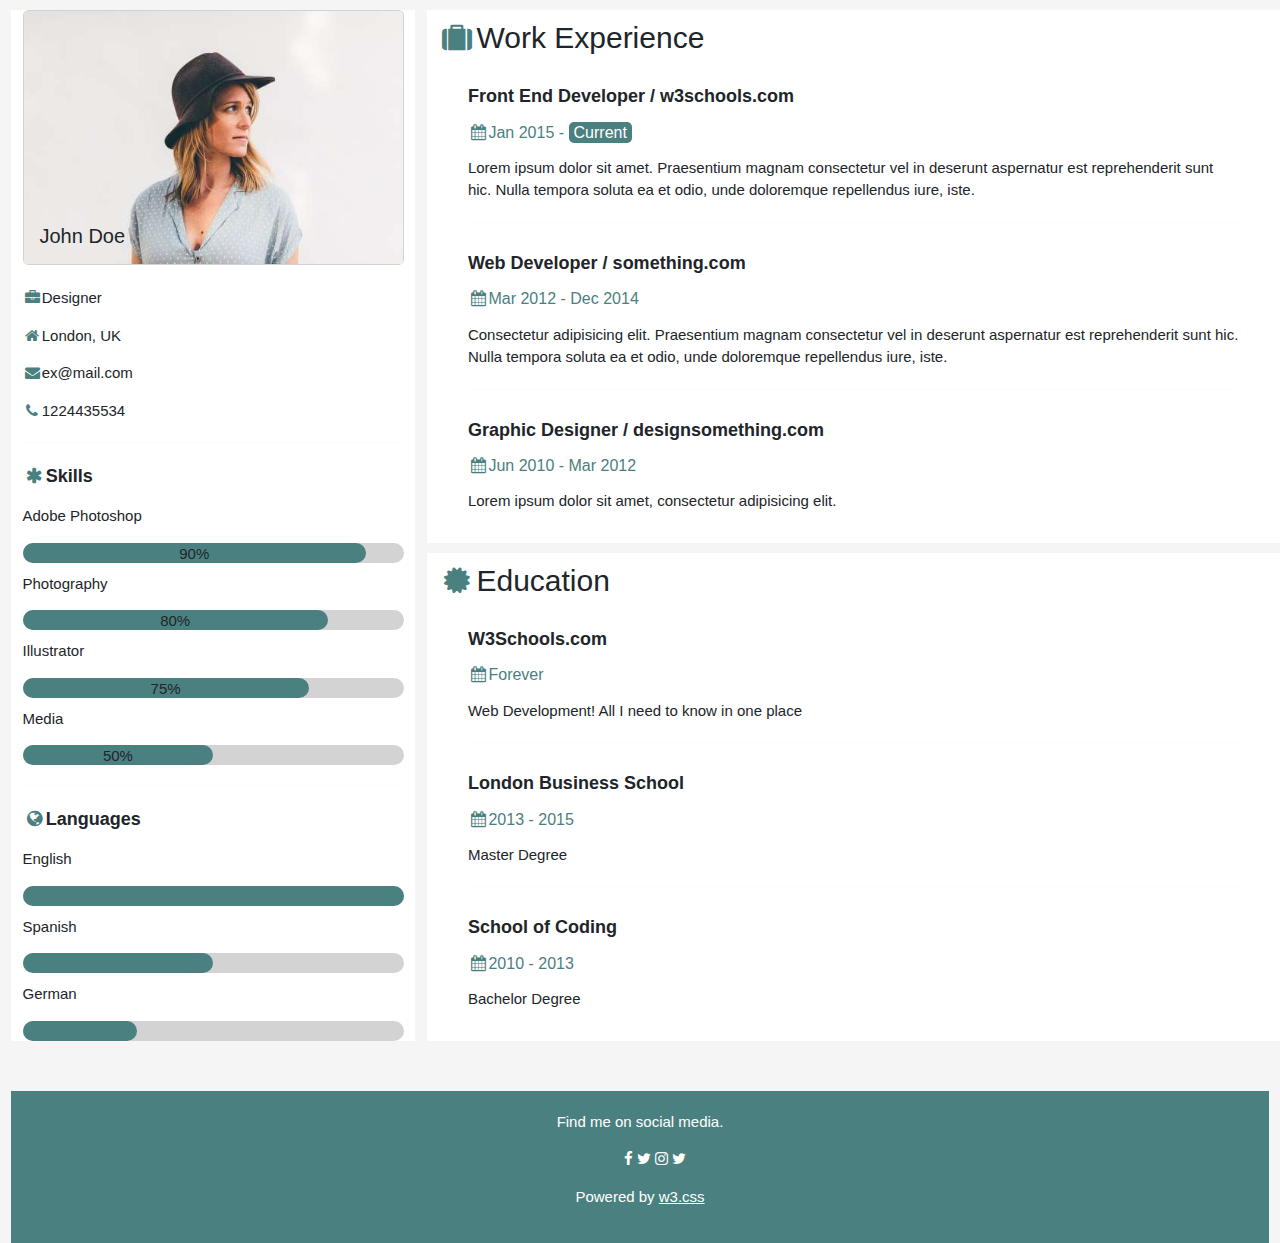
<file: index.html>
<!DOCTYPE html>
<html lang="en">

<head>
    <meta charset="UTF-8">
    <meta http-equiv="X-UA-Compatible" content="IE=edge">
    <meta name="viewport" content="width=device-width, initial-scale=1.0">
    <link href="https://cdn.jsdelivr.net/npm/bootstrap@5.1.3/dist/css/bootstrap.min.css" rel="stylesheet">
    <script src="https://cdn.jsdelivr.net/npm/bootstrap@5.1.3/dist/js/bootstrap.bundle.min.js"></script>
    <link rel="stylesheet" href="https://www.w3schools.com/w3css/4/w3.css">
    <link rel='stylesheet' href='https://fonts.googleapis.com/css?family=Roboto'>
    <link rel="stylesheet" href="https://cdnjs.cloudflare.com/ajax/libs/font-awesome/4.7.0/css/font-awesome.min.css">
    <title>My resume</title>
    <link rel="stylesheet" href="style.css">

</head>

<body>
    <div class="">
        <div class="container-fluid profile">
            <div class="row">
                <div class="col-md-4 ">


                    <div class="container profile-side ">


                        <div style="margin-top: 10px;">
                            <div class="card ">
                                <img class="card-img-top" style="width: 100%;" src="avatar_hat.jpg" alt="Card image">
                                <div class="card-img-ov erlay">
                                    <h4 class="card-title bottom-left">John Doe</h4>
                                </div>

                            </div>
                        </div>

                        <div class="profile-info mt-4">
                            <p><i class="fa fa-briefcase fa-fw"></i>Designer</p>
                            <p><i class="fa fa-home fa-fw"></i>London, UK</p>
                            <p><i class="fa fa-envelope fa-fw"></i>ex@mail.com</p>
                            <p><i class="fa fa-phone fa-fw"></i>1224435534</p>
                        </div>
                        <hr>
                        <p class="w3-large"><b><i class="fa fa-asterisk fa-fw "></i>Skills</b></p>
                        <p>Adobe Photoshop</p>
                        <div class="Photoshop">
                            <div class="Photoshop-1">90%</div>
                        </div>

                        <p style="margin-top:10px;">Photography</p>
                        <div class="Photoshop">
                            <div class="Photoshop-1" style="width: 80%">80%</div>
                        </div>

                        <p style="margin-top:10px;">Illustrator</p>
                        <div class="Photoshop">
                            <div class="Photoshop-1" style="width:75% ;">75%</div>
                        </div>

                        <p style="margin-top:10px;">Media</p>
                        <div class="Photoshop">
                            <div class="Photoshop-1" style="width:50% ;">50%</div>
                        </div>

                        <hr>

                        <p class="w3-large"><b><i class="fa fa-globe fa-fw "></i>Languages</b></p>
                        <p style="margin-top:10px;">English</p>
                        <div class="Photoshop">
                            <div class="Photoshop-1" style="width:100% ;"></div>
                        </div>
                        <p style="margin-top:10px;">Spanish</p>
                        <div class="Photoshop">
                            <div class="Photoshop-1" style="width:50% ;"></div>
                        </div>
                        <p style="margin-top:10px;  ">German</p>
                        <div class="Photoshop">
                            <div class="Photoshop-1" style="width:30% ;margin-bottom: 10px;"></div>
                        </div>





                    </div>

                </div>

                <div class="col-md-8 ">
                    <div class="row" style=" background-color: white;margin-top: 10px; ">
                        <div class="container">
                            <div class="profile-info">
                                <h2><i class="fa fa-suitcase fa-fw"></i>Work Experience</h2>
                            </div>
                            <div class="work-info">
                                <h5><b>Front End Developer / w3schools.com</b></h5>
                                <h6 class="" style="margin-top: 15px; margin-bottom: 15px; color: rgb(75, 128, 128);"><i
                                        class="fa fa-calendar fa-fw "></i>Jan 2015 - <span
                                        class="cal-shape">Current</span></h6>
                                <p>Lorem ipsum dolor sit amet. Praesentium magnam consectetur vel in deserunt aspernatur
                                    est reprehenderit sunt hic. Nulla tempora soluta ea et odio, unde doloremque
                                    repellendus iure, iste.</p>
                                <hr>
                            </div>

                            <div class="work-info">
                                <h5><b>Web Developer / something.com</b></h5>
                                <h6 class="" style="margin-top: 15px; margin-bottom: 15px; color: rgb(75, 128, 128);"><i
                                        class="fa fa-calendar fa-fw "></i>Mar 2012 - Dec 2014</h6>
                                <p>Consectetur adipisicing elit. Praesentium magnam consectetur vel in deserunt
                                    aspernatur est reprehenderit sunt hic. Nulla tempora soluta ea et odio, unde
                                    doloremque repellendus iure, iste.</p>
                                <hr>
                            </div>

                            <div class="work-info">
                                <h5><b>Graphic Designer / designsomething.com</b></h5>
                                <h6 class="" style="margin-top: 15px; margin-bottom: 15px;color: rgb(75, 128, 128); "><i
                                        class="fa fa-calendar fa-fw "></i>Jun 2010 - Mar 2012</h6>
                                <p>Lorem ipsum dolor sit amet, consectetur adipisicing elit.</p>
                            </div>



                        </div>

                    </div>

                    <div class="row" style=" background-color: white; margin-top: 10px; margin-bottom: 10px;">
                        <div>
                            <div class="profile-info">
                                <h2><i class="fa fa-certificate fa-fw"></i>Education</h2>
                            </div>
                            <div class="work-info">
                                <h5><b>W3Schools.com</b></h5>
                                <h6 class="" style="margin-top: 15px; margin-bottom: 15px; color: rgb(75, 128, 128);"><i
                                        class="fa fa-calendar fa-fw "></i>Forever</h6>
                                <p>Web Development! All I need to know in one place</p>
                                <hr>
                            </div>

                            <div class="work-info">
                                <h5><b>London Business School</b></h5>
                                <h6 class="" style="margin-top: 15px; margin-bottom: 15px; color: rgb(75, 128, 128);"><i
                                        class="fa fa-calendar fa-fw "></i>2013 - 2015</h6>
                                <p>Master Degree</p>
                                <hr>
                            </div>

                            <div class="work-info">
                                <h5><b>School of Coding</b></h5>
                                <h6 class="" style="margin-top: 15px; margin-bottom: 15px; color: rgb(75, 128, 128);"><i
                                        class="fa fa-calendar fa-fw "></i>2010 - 2013</h6>
                                <p>Bachelor Degree</p>

                            </div>



                        </div>

                    </div>



                </div>
            </div>



            <div class="footer">
                <p>Find me on social media.</p>
                <ul>
                    <li><i class="fa fa-facebook "></i></li>
                    <li><i class="fa fa-twitter "></i></li>
                    <li><i class="fa fa-instagram"></i></li>

                    <li><i class="fa fa-twitter "></i></li>

                </ul>

                <p>Powered by <a href="index.html">w3.css</a></p>


            </div>


        </div>



    </div>


</body>

</html>
</file>
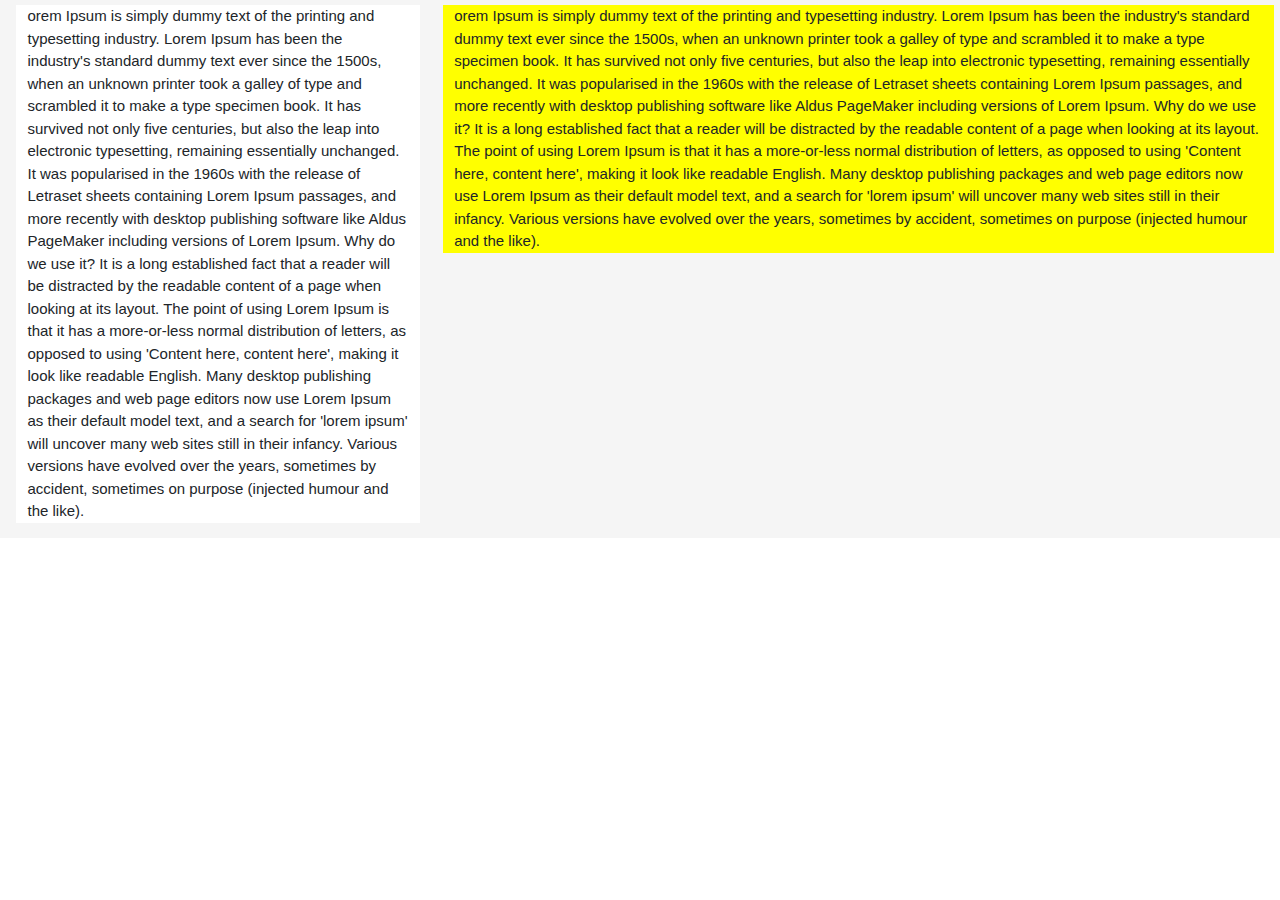
<file: home.html>
<!DOCTYPE html>
<html lang="en">
<head>
    <meta charset="UTF-8">
    <meta http-equiv="X-UA-Compatible" content="IE=edge">
    <meta name="viewport" content="width=device-width, initial-scale=1.0">
    <link href="https://cdn.jsdelivr.net/npm/bootstrap@5.1.3/dist/css/bootstrap.min.css" rel="stylesheet">
    <script src="https://cdn.jsdelivr.net/npm/bootstrap@5.1.3/dist/js/bootstrap.bundle.min.js"></script>
    <link rel="stylesheet" href="https://www.w3schools.com/w3css/4/w3.css">
    <link rel='stylesheet' href='https://fonts.googleapis.com/css?family=Roboto'>
    <link rel="stylesheet" href="https://cdnjs.cloudflare.com/ajax/libs/font-awesome/4.7.0/css/font-awesome.min.css">   
    <style>
        *{
            margin: 0px;
        }
        .bg1{
            
            background-color:white;
            margin: 5px;
        }
        .bg{
            
            background-color: whitesmoke;
        
        }
        .bg2{
            
            background-color:yellow ;
            margin: 5px;
           
           
        }
        .bg3{
            background-color: aliceblue;
        }
    
    </style>
    <title>Document</title>
</head>
<body>
    <div class="container-fluid  bg ">
        <div class="row">
            <div class="col-sm-4">
                <div class="container-fluid bg1">
                    <p>orem Ipsum is simply dummy text of the printing and typesetting industry. Lorem Ipsum has been the industry's standard dummy text ever since the 1500s, when an unknown printer took a galley of type and scrambled it to make a type specimen book. It has survived not only five centuries, but also the leap into electronic typesetting, remaining essentially unchanged. It was popularised in the 1960s with the release of Letraset sheets containing Lorem Ipsum passages, and more recently with desktop publishing software like Aldus PageMaker including versions of Lorem Ipsum.

                        Why do we use it?
                        It is a long established fact that a reader will be distracted by the readable content of a page when looking at its layout. The point of using Lorem Ipsum is that it has a more-or-less normal distribution of letters, as opposed to using 'Content here, content here', making it look like readable English. Many desktop publishing packages and web page editors now use Lorem Ipsum as their default model text, and a search for 'lorem ipsum' will uncover many web sites still in their infancy. Various versions have evolved over the years, sometimes by accident, sometimes on purpose (injected humour and the like).
                        
                        </p>
    
                </div>
                
            </div>
            <div class="col-md-8 ">
                <div class="container bg2">
                    <p>orem Ipsum is simply dummy text of the printing and typesetting industry. Lorem Ipsum has been the industry's standard dummy text ever since the 1500s, when an unknown printer took a galley of type and scrambled it to make a type specimen book. It has survived not only five centuries, but also the leap into electronic typesetting, remaining essentially unchanged. It was popularised in the 1960s with the release of Letraset sheets containing Lorem Ipsum passages, and more recently with desktop publishing software like Aldus PageMaker including versions of Lorem Ipsum.

                        Why do we use it?
                        It is a long established fact that a reader will be distracted by the readable content of a page when looking at its layout. The point of using Lorem Ipsum is that it has a more-or-less normal distribution of letters, as opposed to using 'Content here, content here', making it look like readable English. Many desktop publishing packages and web page editors now use Lorem Ipsum as their default model text, and a search for 'lorem ipsum' will uncover many web sites still in their infancy. Various versions have evolved over the years, sometimes by accident, sometimes on purpose (injected humour and the like).
                        
                        </p>
    
                </div>
            </div>
        </div>
    </div>
    
</body>
</html>
</file>
<file: style.css>
.profile{
    background-color: whitesmoke;
}
.profile-side{
    background-color: white;
    ma
    /* margin-top: 10px;
    margin-bottom: 30px;
    margin-left: 10px; */

    
}
.bottom-left {
    position: absolute;
    bottom: 8px;
    left: 16px;
    
}
.profile-info{
    
}
.fa-fw{
    
    color: rgb(75, 128, 128);
}
.line{
width: 100%;
height: 10px;
color: black;}

.Photoshop{
    background-color: lightgrey;
    border-radius: 15px;
    width: 100%;
    height: 20px;
    ;
}
.Photoshop-1{
    background-color: rgb(75, 128, 128);
    border-radius: 15px;
    text-align: center;
    width: 90%;
    height: 20px;
}
.work-info{
    margin: 30px;
}
.cal-shape{
    background-color: rgb(75, 128, 128);
    border-radius: 5px;
    padding: 2px 5px 2px 5px;
    color: white;
}
.footer{
    margin-top: 40px;
    background-color: rgb(75, 128, 128);
    text-align: center;
    color: white;
    padding:20px
    
}
.footer ul li{
    list-style-type: none;
    text-decoration: none;
    display: inline;

}
.footer li{
    display: inline-block;
}
</file>
